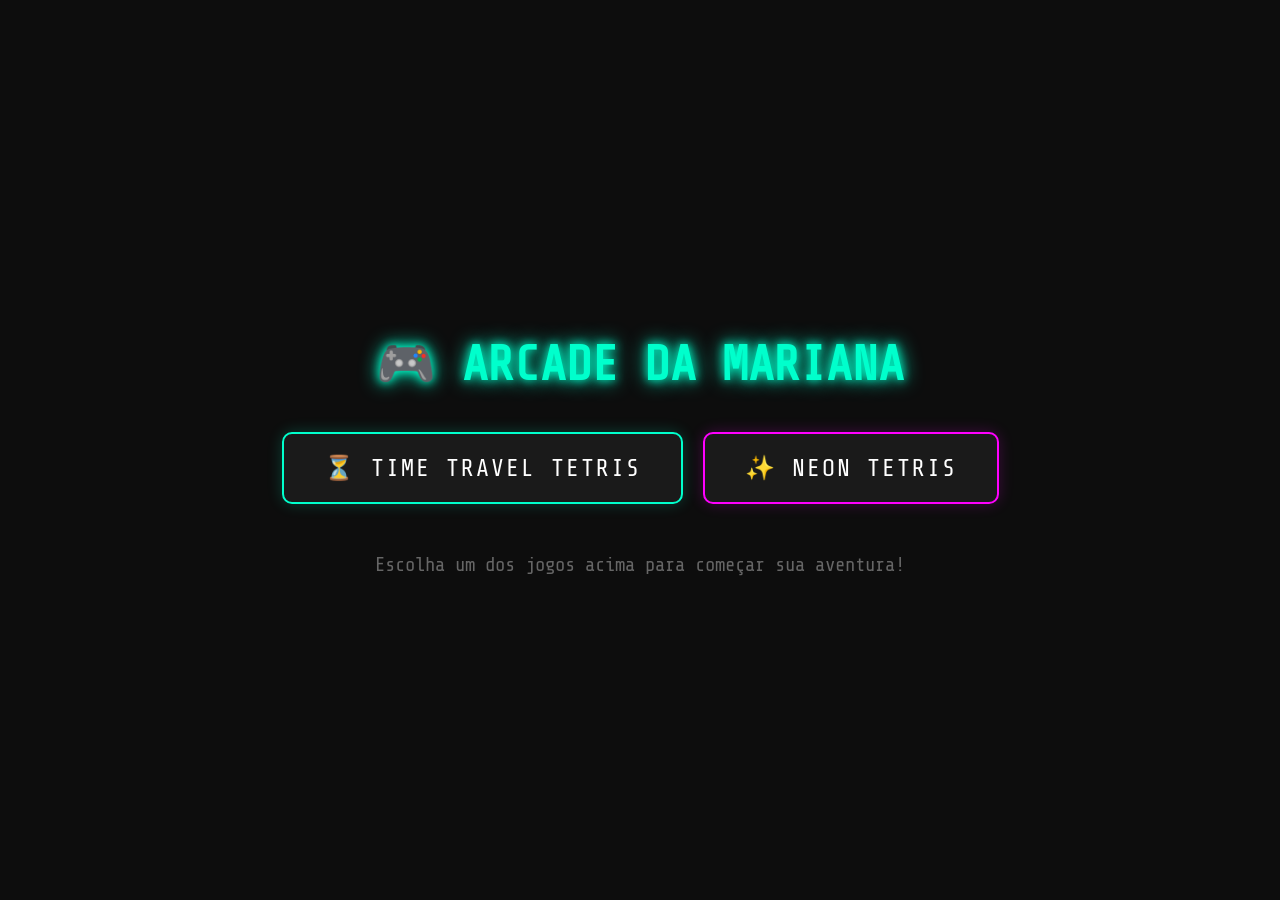
<file: index.html>
<!DOCTYPE html>
<html lang="pt-BR">

<head>
    <meta charset="UTF-8">
    <meta name="viewport" content="width=device-width, initial-scale=1.0">
    <title>Jogos da Mariana</title>
    <style>
        @import url('https://fonts.googleapis.com/css2?family=Share+Tech+Mono&display=swap');

        body {
            background-color: #0d0d0d;
            color: #00ffcc;
            font-family: 'Share Tech Mono', monospace;
            display: flex;
            flex-direction: column;
            align-items: center;
            justify-content: center;
            height: 100vh;
            margin: 0;
            text-align: center;
        }

        h1 {
            font-size: 3rem;
            text-transform: uppercase;
            text-shadow: 0 0 10px #00ffcc, 0 0 20px #00ffcc;
            margin-bottom: 40px;
            animation: pulse 1.5s infinite alternate;
        }

        @keyframes pulse {
            0% {
                text-shadow: 0 0 5px #00ffcc, 0 0 10px #00ffcc;
            }

            100% {
                text-shadow: 0 0 20px #00ffcc, 0 0 30px #00ffcc;
            }
        }

        .game-links {
            display: flex;
            gap: 20px;
            flex-wrap: wrap;
            justify-content: center;
        }

        a {
            display: inline-block;
            text-decoration: none;
            color: #fff;
            background: #1a1a1a;
            padding: 20px 40px;
            border: 2px solid #00ffcc;
            border-radius: 10px;
            font-size: 1.5rem;
            transition: all 0.3s ease;
            box-shadow: 0 0 15px rgba(0, 255, 204, 0.2);
            text-transform: uppercase;
            letter-spacing: 2px;
        }

        a:hover {
            background: #00ffcc;
            color: #000;
            box-shadow: 0 0 25px rgba(0, 255, 204, 0.8);
            transform: translateY(-5px);
        }

        .neon-link {
            border-color: #ff00ff;
            box-shadow: 0 0 15px rgba(255, 0, 255, 0.2);
        }

        .neon-link:hover {
            background: #ff00ff;
            box-shadow: 0 0 25px rgba(255, 0, 255, 0.8);
        }

        p {
            margin-top: 50px;
            font-size: 1.2rem;
            color: #666;
        }
    </style>
</head>

<body>

    <h1>🎮 Arcade da Mariana</h1>

    <div class="game-links">
        <a href="time-travel-tetris/">⏳ Time Travel Tetris</a>
        <a href="neon-tetris/" class="neon-link">✨ Neon Tetris</a>
    </div>

    <p>Escolha um dos jogos acima para começar sua aventura!</p>

</body>

</html>
</file>
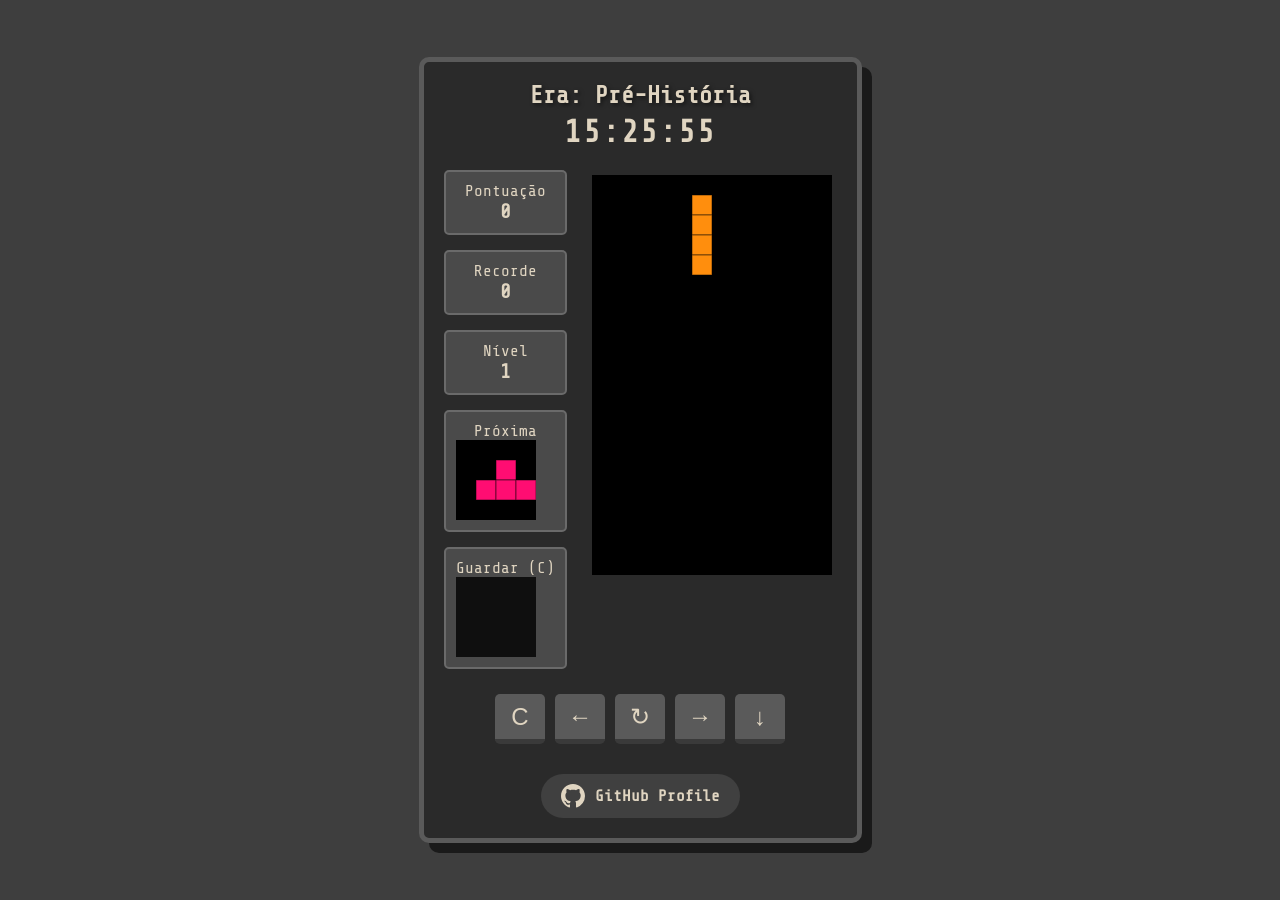
<file: time-travel-tetris/index.html>
<!DOCTYPE html>
<html lang="pt-BR">

<head>
    <meta charset="UTF-8">
    <meta name="viewport" content="width=device-width, initial-scale=1.0">
    <title>Time Travel Tetris</title>
    <link rel="stylesheet" href="style.css">
</head>

<body class="era-1">
    <div id="game-container">
        <div id="header">
            <h1 id="era-title">Era: Pré-História</h1>
            <div id="clock">00:00:00</div>
        </div>

        <div id="content">
            <div id="info">
                <div class="info-box">Pontuação<br><span id="score">0</span></div>
                <div class="info-box">Recorde<br><span id="highscore">0</span></div>
                <div class="info-box">Nível<br><span id="level">1</span></div>
                <div class="info-box">Próxima<br>
                    <canvas id="next-canvas" width="80" height="80"></canvas>
                </div>
                <div class="info-box">Guardar (C)<br>
                    <canvas id="hold-canvas" width="80" height="80"></canvas>
                </div>
            </div>

            <div id="game-board-container">
                <canvas id="tetris" width="240" height="400"></canvas>
                <div id="game-over-overlay" class="hidden">
                    <div id="game-over-content">
                        <h2>FIM DE JOGO</h2>
                        <p>Sua Pontuação: <span id="final-score">0</span></p>
                        <p>Recorde: <span id="final-highscore">0</span></p>
                        <button id="btn-restart">RECOMEÇAR</button>
                    </div>
                </div>

                <div id="victory-overlay" class="hidden">
                    <div id="victory-content">
                        <div id="victory-trophy">🏆</div>
                        <h2>VOCÊ VENCEU!</h2>
                        <p>40 Linhas Completadas!</p>
                        <p>Pontuação Final: <span id="victory-score">0</span></p>
                        <p>Recorde: <span id="victory-highscore">0</span></p>
                        <div id="victory-stars">⭐⭐⭐</div>
                        <button id="btn-play-again">JOGAR NOVAMENTE</button>
                    </div>
                </div>
            </div>
        </div>

        <div id="controls">
            <button id="btn-hold">C</button>
            <button id="btn-left">←</button>
            <button id="btn-rotate">↻</button>
            <button id="btn-right">→</button>
            <button id="btn-down">↓</button>
        </div>

        <footer id="footer">
            <a href="https://github.com/MarianaSouza" target="_blank" id="github-link">
                <svg height="24" width="24" viewBox="0 0 16 16" fill="currentColor">
                    <path
                        d="M8 0C3.58 0 0 3.58 0 8c0 3.54 2.29 6.53 5.47 7.59.4.07.55-.17.55-.38 0-.19-.01-.82-.01-1.49-2.01.37-2.53-.49-2.69-.94-.09-.23-.48-.94-.82-1.13-.28-.15-.68-.52-.01-.53.63-.01 1.08.58 1.23.82.72 1.21 1.87.87 2.33.66.07-.52.28-.87.51-1.07-1.78-.2-3.64-.89-3.64-3.95 0-.87.31-1.59.82-2.15-.08-.2-.36-1.02.08-2.12 0 0 .67-.21 2.2.82.64-.18 1.32-.27 2-.27.68 0 1.36.09 2 .27 1.53-1.04 2.2-.82 2.2-.82.44 1.1.16 1.92.08 2.12.51.56.82 1.27.82 2.15 0 3.07-1.87 3.75-3.65 3.95.29.25.54.73.54 1.48 0 1.07-.01 1.93-.01 2.2 0 .21.15.46.55.38A8.013 8.013 0 0016 8c0-4.42-3.58-8-8-8z">
                    </path>
                </svg>
                GitHub Profile
            </a>
        </footer>
    </div>

    <script src="script.js"></script>
</body>

</html>
</file>
<file: time-travel-tetris/style.css>
@import url('https://fonts.googleapis.com/css2?family=Press+Start+2P&family=Share+Tech+Mono&family=VT323&display=swap');

* {
    box-sizing: border-box;
    margin: 0;
    padding: 0;
}

body {
    display: flex;
    justify-content: center;
    align-items: center;
    min-height: 100vh;
    font-family: 'Share Tech Mono', monospace;
    transition: background 1s ease, color 1s ease;
    overflow: hidden;
}

.hidden {
    display: none !important;
}

#game-board-container {
    position: relative;
    padding: 5px;
    border-radius: 5px;
    transition: all 1s ease;
}

#game-over-overlay {
    position: absolute;
    top: 0;
    left: 0;
    width: 100%;
    height: 100%;
    background: rgba(0, 0, 0, 0.85);
    display: flex;
    justify-content: center;
    align-items: center;
    text-align: center;
    z-index: 10;
    border-radius: 5px;
}

#game-over-content h2 {
    font-size: 28px;
    margin-bottom: 20px;
    color: #ff0000;
}

#game-over-content p {
    margin: 10px 0;
    font-size: 18px;
}

#btn-restart {
    margin-top: 25px;
    padding: 10px 20px;
    width: auto !important;
    height: auto !important;
    font-size: 18px !important;
    cursor: pointer;
}

/* === VICTORY SCREEN === */
#victory-overlay {
    position: absolute;
    top: 0;
    left: 0;
    width: 100%;
    height: 100%;
    background: linear-gradient(135deg, rgba(0, 0, 0, 0.9) 0%, rgba(20, 20, 0, 0.95) 100%);
    display: flex;
    justify-content: center;
    align-items: center;
    text-align: center;
    z-index: 11;
    border-radius: 5px;
    animation: victoryFadeIn 0.6s ease;
}

@keyframes victoryFadeIn {
    from {
        opacity: 0;
        transform: scale(0.8);
    }

    to {
        opacity: 1;
        transform: scale(1);
    }
}

#victory-content h2 {
    font-size: 26px;
    margin-bottom: 10px;
    color: #FFD700;
    text-shadow: 0 0 20px #FFD700, 0 0 40px #FFA500;
    animation: glow 1.5s ease-in-out infinite alternate;
}

@keyframes glow {
    from {
        text-shadow: 0 0 10px #FFD700;
    }

    to {
        text-shadow: 0 0 30px #FFD700, 0 0 50px #FFA500;
    }
}

#victory-trophy {
    font-size: 60px;
    animation: trophyFloat 2s ease-in-out infinite;
    display: block;
    margin-bottom: 10px;
}

@keyframes trophyFloat {

    0%,
    100% {
        transform: translateY(0);
    }

    50% {
        transform: translateY(-10px);
    }
}

#victory-content p {
    margin: 8px 0;
    font-size: 16px;
    color: #fff;
}

#victory-stars {
    font-size: 30px;
    margin: 15px 0;
    animation: starsBounce 0.6s ease infinite alternate;
}

@keyframes starsBounce {
    from {
        transform: scale(1);
    }

    to {
        transform: scale(1.15);
    }
}

#btn-play-again {
    margin-top: 15px;
    padding: 12px 24px;
    width: auto !important;
    height: auto !important;
    font-size: 16px !important;
    font-weight: bold;
    cursor: pointer;
    background: #FFD700;
    color: #000;
    border: none;
    border-radius: 8px;
    box-shadow: 0 5px 0 #b8860b;
    transition: all 0.2s ease;
}

#btn-play-again:hover {
    background: #FFA500;
    transform: translateY(-2px);
}

#btn-play-again:active {
    transform: translateY(2px);
    box-shadow: 0 2px 0 #b8860b;
}

#game-container {
    display: flex;
    flex-direction: column;
    align-items: center;
    gap: 10px;
    padding: 20px;
    border-radius: 10px;
    transition: all 1s ease;
}

#header {
    text-align: center;
    margin-bottom: 10px;
}

#era-title {
    font-size: 24px;
    margin-bottom: 5px;
    text-shadow: 2px 2px 4px rgba(0, 0, 0, 0.5);
    transition: text-shadow 1s ease;
}

#clock {
    font-size: 32px;
    font-weight: bold;
    letter-spacing: 2px;
    transition: all 1s ease;
}

#content {
    display: flex;
    gap: 20px;
    align-items: flex-start;
}

#info {
    display: flex;
    flex-direction: column;
    gap: 15px;
}

.info-box {
    padding: 10px;
    border-radius: 5px;
    text-align: center;
    font-size: 16px;
    transition: all 1s ease;
}

#score,
#level {
    font-size: 20px;
    font-weight: bold;
}

#game-board-container {
    padding: 5px;
    border-radius: 5px;
    transition: all 1s ease;
}

canvas {
    display: block;
    background-color: rgba(0, 0, 0, 0.8);
    transition: all 1s ease;
}

#controls {
    display: flex;
    gap: 10px;
    margin-top: 15px;
}

button {
    width: 50px;
    height: 50px;
    font-size: 24px;
    border-radius: 5px;
    cursor: pointer;
    border: none;
    transition: all 0.2s ease;
}

button:active {
    transform: scale(0.9);
}

#footer {
    margin-top: 20px;
    display: flex;
    justify-content: center;
}

#github-link {
    display: flex;
    align-items: center;
    gap: 10px;
    text-decoration: none;
    font-weight: bold;
    color: inherit;
    padding: 10px 20px;
    border-radius: 30px;
    background: rgba(255, 255, 255, 0.1);
    transition: all 0.3s ease;
}

#github-link:hover {
    background: rgba(255, 255, 255, 0.2);
    transform: translateY(-2px);
}

#highscore {
    font-size: 20px;
    font-weight: bold;
}

/* === ERAS THEMES === */

/* Era 1: Stone Age */
body.era-1 {
    background: #3e3e3e;
    /* Dark stone */
    color: #e0d5c1;
    font-family: 'VT323', monospace;
}

body.era-1 #game-container {
    background: #2a2a2a;
    border: 5px solid #5a5a5a;
    box-shadow: 10px 10px 0 #1a1a1a;
}

body.era-1 .info-box {
    background: #4a4a4a;
    border: 2px solid #6a6a6a;
}

body.era-1 button {
    background: #5a5a5a;
    color: #e0d5c1;
    border-bottom: 5px solid #3a3a3a;
}

/* Era 2: Medieval / Renaissance */
body.era-2 {
    background: #5c4033;
    /* Wood */
    color: #f4e4bc;
    font-family: 'Georgia', serif;
}

body.era-2 #game-container {
    background: #3e2819;
    border: 5px solid #8b5a2b;
    box-shadow: inset 0 0 20px rgba(0, 0, 0, 0.8);
}

body.era-2 .info-box {
    background: #4e3422;
    border: 2px solid #bc8f8f;
}

body.era-2 button {
    background: #8b5a2b;
    color: #f4e4bc;
    border: 2px solid #cd853f;
}

body.era-2 #clock {
    font-style: italic;
}

/* Era 3: Industrial / Steampunk */
body.era-3 {
    background: #2b2520;
    color: #cc9933;
    /* Brass/Gold */
    font-family: 'Times New Roman', Times, serif;
}

body.era-3 #game-container {
    background: #1a1612;
    border: 5px solid #8a6327;
    box-shadow: 0 0 15px #cc9933;
}

body.era-3 .info-box {
    background: #3d2f23;
    border: 2px dashed #b58830;
}

body.era-3 button {
    background: #8a6327;
    color: #1a1612;
    border-radius: 50%;
    border: 3px double #d4af37;
}

/* Era 4: Retro 80s */
body.era-4 {
    background: #0f0c29;
    background: linear-gradient(to bottom, #0f0c29, #302b63, #24243e);
    color: #ff00ff;
    font-family: 'Press Start 2P', cursive;
}

body.era-4 span,
p,
h1,
div {
    font-family: 'Share Tech Mono';
}

body.era-4 #era-title {
    font-family: 'Press Start 2P', cursive;
    font-size: 16px;
}

body.era-4 #game-container {
    background: rgba(0, 0, 0, 0.7);
    border: 4px solid #00ffff;
    box-shadow: 0 0 10px #00ffff, inset 0 0 10px #ff00ff;
}

body.era-4 .info-box {
    background: transparent;
    border: 2px solid #ff00ff;
    box-shadow: 0 0 5px #ff00ff;
}

body.era-4 button {
    background: #00ffff;
    color: #000;
    border: none;
    box-shadow: 0 5px 0 #008080;
}

/* Era 5: Future / Cyberpunk */
body.era-5 {
    background: #000411;
    color: #00ffcc;
    font-family: 'Share Tech Mono', monospace;
}

body.era-5 #game-container {
    background: rgba(0, 15, 30, 0.9);
    border: 1px solid #00ffcc;
    box-shadow: 0 0 20px rgba(0, 255, 204, 0.4);
    border-radius: 20px;
    backdrop-filter: blur(10px);
}

body.era-5 .info-box {
    background: rgba(0, 255, 204, 0.1);
    border: 1px solid rgba(0, 255, 204, 0.5);
    border-radius: 10px;
}

body.era-5 button {
    background: transparent;
    color: #00ffcc;
    border: 1px solid #00ffcc;
    border-radius: 10px;
}

body.era-5 button:hover {
    background: #00ffcc;
    color: #000;
}

@media (max-width: 600px) {
    #content {
        flex-direction: column;
        align-items: center;
    }

    #info {
        flex-direction: row;
    }
}
</file>
